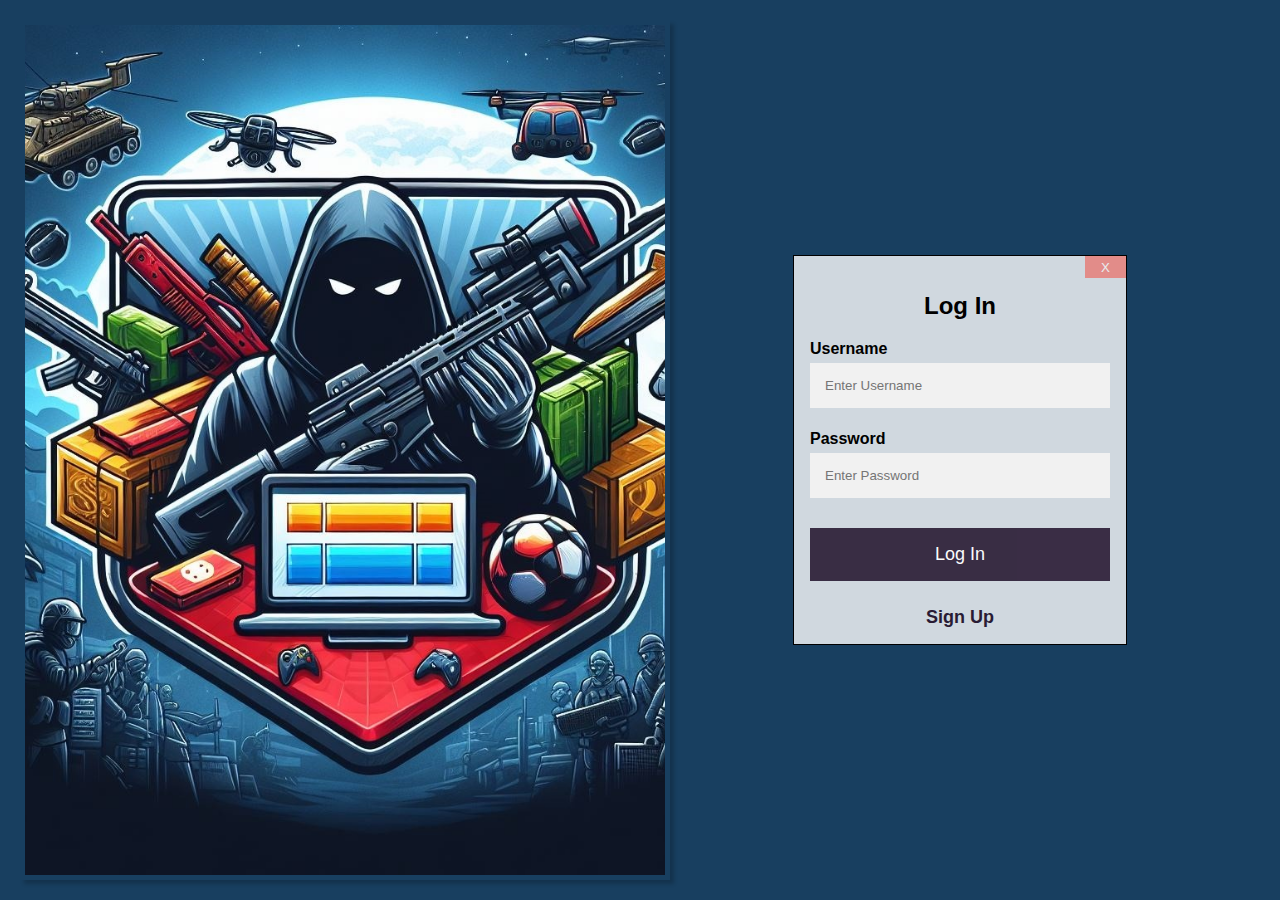
<file: login.html>
<!DOCTYPE html>
<html lang="en">

<head>
    <meta charset="UTF-8">
    <meta name="viewport" content="width=device-width, initial-scale=1.0">
    <title>Log In</title>
    <link rel="stylesheet" href="css/loginStyles.css">
</head>

<body>
    <div class="background-image"></div>
    <form action="" class="container">
        <h2>Log In</h2>
        <button type="button" class="cancel-btn" onclick="location.href='./index.html';">X</button>
        <label for="uname"><b>Username</b></label>
        <input type="text" placeholder="Enter Username" name="uname" required>

        <label for="psw"><b>Password</b></label>
        <input type="password" placeholder="Enter Password" name="psw" required>

        <button type="submit" class="btn" onclick="route()">Log In</button>
        <br><a href="./index.html">Sign Up</a>
    </form>
    <script src="js/responisve.js"></script>
</body>

</html>
</file>
<file: css/loginStyles.css>
body {
    font-family: Arial, Helvetica, sans-serif;
    display: grid;
    grid-template-columns: 1fr 1fr;
    height: 100vh;
    margin: 0;
    background: #183f60;
    overflow: hidden;

    transition: transform 0.5s;
}

.background-image {
    background-image: url('../img/sign\ in.jpeg');
    background-size: cover;
    background-position: center;
    width: 100%;
    transition: transform 0.5s;
    margin: 20px;
    border: 5px solid #183f60;
    -webkit-box-shadow: 4px 4px 4px rgba(0, 0, 0, 0.2);
    -moz-box-shadow: 4px 4px 4px rgba(0, 0, 0, 0.2);
    box-shadow: 4px 4px 4px rgba(0, 0, 0, 0.2);
    animation: glow 10s infinite;
}

.background-image:hover {
    transform: scale(1.1);
}

h2 {
    text-align: center;
}

.container {
    display: grid;
    grid-template-columns: 1fr;
    width: 80%;
    max-width: 300px;
    padding: 16px;
    background-color: rgba(255, 255, 255, 0.8);
    border: 1px solid black;
    color: black;
    margin: auto;
    position: relative;
    animation: glow 10s infinite;
}


.cancel-btn {
    position: absolute;
    right: 0px;
    top: 0px;
    background-color: #f44336;
    color: white;
    padding: 12px 16px;
    border: none;
    cursor: pointer;
    border-radius: 0%;
    opacity: 0.5;
    padding-bottom: 3.5px;
    padding-top: 3.5px;
}

.cancel-btn:hover {
    opacity: 1;
}

input[type=text],
input[type=password] {
    width: 90%;
    padding: 15px;
    margin: 5px 0 22px 0;
    display: inline-block;
    border: none;
    background: #f1f1f1;
}

input[type=text]:focus,
input[type=password]:focus {
    background-color: #ddd;
    outline: none;
}

.btn {
    background-color: rgba(41, 27, 52, 1);
    color: white;
    padding: 16px 20px;
    margin: 8px 0;
    border: none;
    cursor: pointer;
    width: 100%;
    opacity: 0.9;
    font-size: large;
    box-shadow: inset 0 0 0 0 #1d3650;
    -webkit-transition: ease-out 0.6s;
    -moz-transition: ease-out 0.6s;
    transition: ease-out 0.6s;
}

.btn:hover {
    opacity: 1;
    box-shadow: inset 0 0 0 50px #5790b5;
}

a {
    text-decoration: none;
    font-weight: bold;
    font-size: smaller;
    text-align: center;
    font-weight: bolder;
    font-size: large;
    position: relative;
    color: #291B34;
}

a:after {
    border-radius: 1em;
    border-top: .1em solid #4c95b4;
    position: absolute;
    right: 100%;
    content: "";
    bottom: .14em;
    left: 0;
    transition: right .4s cubic-bezier(0, .5, 0, 1);
}

a:hover:after {
    right: 0;
}

@keyframes glow {
    0% {
        box-shadow: 0 0 5px #291B34, 0 0 10px #291B34;
    }

    20% {
        box-shadow: 0 0 5px #59D5E6, 0 0 10px #59D5E6;
    }

    40% {
        box-shadow: 0 0 5px #5CB454, 0 0 10px #5CB454;
    }

    60% {
        box-shadow: 0 0 5px #19214F, 0 0 10px #19214F;
    }

    80% {
        box-shadow: 0 0 5px #38504C, 0 0 10px #38504C;
    }

    100% {
        box-shadow: 0 0 5px #DCDFE0, 0 0 10px #DCDFE0;
    }
}

/* @media (max-width: 500px) {
    body {
        grid-template-columns: 1fr;
        background: url('../Backgrounds/PosibleFondoArmas.jfif');
        background-position: center;
    }

    .background-image {
        display: none;
    }    

    .cancel-btn {
        opacity: 80%;
    }
} */
</file>
